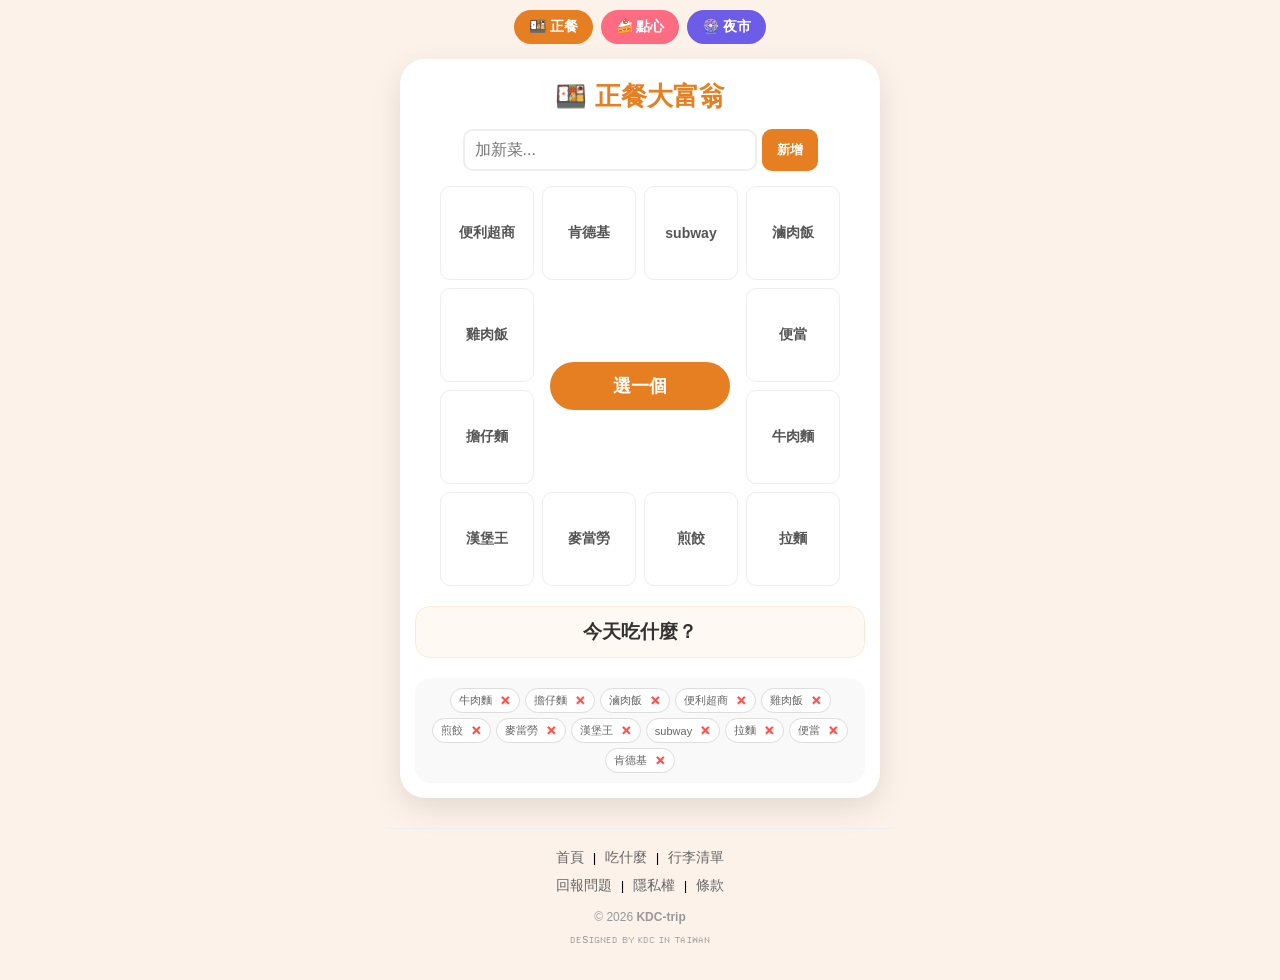
<file: index.html>
<!DOCTYPE html>
<html lang="zh-TW">
<head>
    <meta charset="UTF-8">
    <meta name="google-site-verification" content="SaUo4prDs1i9b4nH0MQn5nuv8mFdC-vCQ-PpF-QUgE0" />
    <meta name="viewport" content="width=device-width, initial-scale=1.0, maximum-scale=1.0, user-scalable=no">
    <title>今天吃什麼？隨機美食決定器 | 跟著小K去散步</title>
    <style>
        :root { --active-color: #e67e22; }
        .theme-meal { --active-color: #e67e22; background-color: #fdf2e9; }
        .theme-snack { --active-color: #ff6b81; background-color: #fff0f3; }
        .theme-night { --active-color: #6c5ce7; background-color: #f3f0ff; }
        body { display: flex; flex-direction: column; align-items: center; min-height: 100vh; margin: 0; font-family: sans-serif; padding: 10px; transition: 0.3s; box-sizing: border-box; }
        .nav { display: flex; flex-wrap: wrap; justify-content: center; gap: 8px; margin-bottom: 15px; width: 100%; }
        .nav button { padding: 8px 15px; border-radius: 20px; border: none; color: white; font-weight: bold; cursor: pointer; font-size: 14px; }
        .container { text-align: center; background: white; padding: 15px; border-radius: 25px; box-shadow: 0 10px 30px rgba(0,0,0,0.1); width: 100%; max-width: 480px; box-sizing: border-box; }
        h1 { color: var(--active-color); margin: 5px 0 15px; font-size: 1.6rem; }
        .controls { display: flex; justify-content: center; gap: 5px; margin-bottom: 15px; }
        input { padding: 10px; border: 2px solid #eee; border-radius: 10px; width: 60%; font-size: 16px; outline: none; }
        .add-btn { background-color: var(--active-color); color: white; border: none; padding: 10px 15px; border-radius: 10px; font-weight: bold; cursor: pointer; }
        .game-view { width: 100%; aspect-ratio: 1/1; max-width: 400px; margin: 0 auto; position: relative; display: flex; align-items: center; justify-content: center; }
        .board-grid { display: grid; gap: 8px; width: 100%; height: 100%; }
        .cell { background: white; border: 1px solid #eee; border-radius: 10px; display: flex; align-items: center; justify-content: center; font-weight: bold; font-size: clamp(10px, 3.2vw, 14px); color: #555; text-align: center; padding: 2px; }
        .cell.active { background-color: #ffeb3b !important; border-color: var(--active-color) !important; color: var(--active-color) !important; transform: scale(1.05); z-index: 10; }
        .center-btn-area { position: absolute; top: 50%; left: 50%; transform: translate(-50%, -50%); z-index: 20; width: 45%; }
        .main-btn { width: 100%; padding: 12px 0; border-radius: 50px; border: none; background: var(--active-color); color: white; font-weight: bold; cursor: pointer; font-size: 1.1rem; }
        .slot-window { width: 100%; height: 80px; background: white; border-radius: 10px; display: flex; align-items: center; justify-content: center; font-size: 1.2rem; font-weight: bold; color: #6c5ce7; text-align: center; }
        .slot-machine { background: #2d3436; border: 6px solid #636e72; border-radius: 20px; padding: 15px; width: 75%; }
        .lever-base { width: 18px; height: 110px; background: #333; border-radius: 8px; position: relative; cursor: pointer; }
        .lever-arm { width: 8px; height: 60px; background: #888; position: absolute; top: 5px; left: 50%; transform: translateX(-50%); transition: 0.3s; border-radius: 4px; }
        .lever-knob { width: 34px; height: 34px; background: radial-gradient(circle at 30% 30%, #ff4d4d, #b30000); border-radius: 50%; position: absolute; top: -22px; left: 50%; transform: translateX(-50%); }
        .lever-arm.pulling { top: 45px; height: 35px; }
        #result-text { font-size: 1.2rem; font-weight: bold; margin: 20px 0; min-height: 50px; color: #333; display: flex; align-items: center; justify-content: center; border-radius: 15px; background: #fef9f3; border: 1px solid #faebd7; }
        .food-pool { margin-top: 15px; padding: 10px; background: #f9f9f9; border-radius: 15px; width: 100%; box-sizing: border-box; }
        .pool-list { display: flex; flex-wrap: wrap; justify-content: center; gap: 5px; }
        .pool-item { background: white; border: 1px solid #ddd; padding: 4px 8px; border-radius: 15px; font-size: 11px; color: #666; display: flex; align-items: center; gap: 5px; }
        .pool-item b { color: #ff4d4d; cursor: pointer; padding-left: 3px; }
        
        footer { margin-top: 30px; padding: 20px 10px; text-align: center; border-top: 1px solid #eee; width: 100%; max-width: 480px; }
        .footer-links { margin-bottom: 12px; font-size: 0.85rem; display: flex; flex-wrap: wrap; justify-content: center; }
        .footer-links a { color: #666; text-decoration: none; margin: 0 5px; }
        .footer-copy { color: #999; font-size: 0.75rem; line-height: 1.8; }
    </style>
</head>
<body class="theme-meal">
    <div class="nav">
        <button style="background: #e67e22;" onclick="switchMode('meal')">🍱 正餐</button>
        <button style="background: #ff6b81;" onclick="switchMode('snack')">🍰 點心</button>
        <button style="background: #6c5ce7;" onclick="switchMode('night')">🎡 夜市</button>
    </div>

    <div class="container">
        <h1 id="title">🍱 正餐大富翁</h1>
        <div class="controls">
            <input type="text" id="foodInput" placeholder="加新菜..." onkeypress="if(event.key==='Enter') addFood()">
            <button class="add-btn" onclick="addFood()">新增</button>
        </div>
        <div class="game-view" id="gameView"></div>
        <div id="result-text">今天吃什麼？</div>
        <div class="food-pool">
            <div id="poolList" class="pool-list"></div>
        </div>
    </div>

    <footer>
        <div class="footer-links">
            <div style="width: 100%; margin-bottom: 10px;">
                <a href="index.html">首頁</a> |
                <a href="index.html">吃什麼</a> |
                <a href="travel-list.html">行李清單</a>
            </div>
            <div style="width: 100%;">
                <a href="report.html">回報問題</a> |
                <a href="privacy.html">隱私權</a> |
                <a href="terms.html">條款</a>
            </div>
        </div>
        <div class="footer-copy">
            © 2026 <b>KDC-trip</b><br>
            ᴅᴇsɪɢɴᴇᴅ ʙʏ ᴋᴅᴄ ɪɴ ᴛᴀɪᴡᴀɴ
        </div>
    </footer>

    <script>
        const defaultData = {
            meal: ["牛肉麵", "擔仔麵", "滷肉飯", "便利超商", "雞肉飯", "煎餃", "麥當勞", "漢堡王", "subway", "拉麵", "便當", "肯德基"],
            snack: ["雞蛋仔", "雞排", "地瓜球", "手搖飲", "可麗餅", "甜甜圈", "鬆餅", "豆花", "冰淇淋", "布丁", "泡芙"],
            night: ["臭豆腐", "蚵仔煎", "烤魷魚", "章魚燒", "骰子牛", "糖葫蘆", "滷味", "鹹酥雞", "胡椒餅"]
        };
        const fillers = ["下 1 格", "前 3 格", "再選一次"];
        let currentMode = 'meal', foods = [], gridContent = [], isRunning = false, currentIndex = 0;

        function shuffle(array) {
            for (let i = array.length - 1; i > 0; i--) {
                const j = Math.floor(Math.random() * (i + 1));
                [array[i], array[j]] = [array[j], array[i]];
            }
            return array;
        }

        function init() {
            const savedData = localStorage.getItem('kdc_food_data');
            if (savedData) {
                const parsed = JSON.parse(savedData);
                foods = parsed[currentMode] ? [...parsed[currentMode]] : [...defaultData[currentMode]];
            } else {
                foods = [...defaultData[currentMode]];
            }
            refresh();
        }

        function saveToLocal() {
            const savedData = localStorage.getItem('kdc_food_data');
            let dataObj = savedData ? JSON.parse(savedData) : { ...defaultData };
            dataObj[currentMode] = foods;
            localStorage.setItem('kdc_food_data', JSON.stringify(dataObj));
        }

        function switchMode(m) {
            if(isRunning) return;
            currentMode = m; 
            const savedData = localStorage.getItem('kdc_food_data');
            if (savedData) {
                const parsed = JSON.parse(savedData);
                foods = parsed[m] ? [...parsed[m]] : [...defaultData[m]];
            } else {
                foods = [...defaultData[m]];
            }
            document.body.className = `theme-${m}`;
            document.getElementById('title').innerText = m==='meal'?"🍱 正餐大富翁":m==='snack'?"🍰 點心驚喜盒":"🎡 夜市拉霸機";
            document.getElementById('result-text').innerText = "今天吃什麼？";
            refresh();
        }

        function refresh() {
            const v = document.getElementById("gameView"); v.innerHTML = "";
            if (currentMode === 'night') {
                v.innerHTML = `<div class="slot-container"><div class="slot-machine"><div class="slot-window" id="slotOut">? ? ?</div></div><div class="lever-base" onclick="pull()"><div class="lever-arm" id="lArm"><div class="lever-knob"></div></div></div></div>`;
            } else {
                const b = document.createElement('div'); b.className = "board-grid";
                let n = 4; while ((4*n-4) < foods.length) n++;
                b.style.gridTemplateColumns = `repeat(${n}, 1fr)`;
                
                gridContent = shuffle([...foods]);
                while (gridContent.length < (4*n-4)) {
                    gridContent.push(fillers[Math.floor(Math.random()*fillers.length)]);
                }
                gridContent = shuffle(gridContent); 

                const path = [];
                for(let i=0;i<n;i++) path.push({r:1,c:i+1});
                for(let i=2;i<n;i++) path.push({r:i,c:n});
                for(let i=n;i>=1;i--) path.push({r:n,c:i});
                for(let i=n-1;i>=2;i--) path.push({r:i,c:1});
                
                gridContent.forEach((t, i) => {
                    const d = document.createElement('div'); d.className = 'cell'+(fillers.includes(t)?' special':'');
                    d.id = `cell-${i}`; d.innerText = t; d.style.gridRow = path[i].r; d.style.gridColumn = path[i].c;
                    b.appendChild(d);
                });
                v.appendChild(b);
                const c = document.createElement('div'); c.className="center-btn-area";
                c.innerHTML=`<button class="main-btn" onclick="goGrid()">選一個</button>`;
                v.appendChild(c);
            }
            const p = document.getElementById("poolList"); p.innerHTML = "";
            foods.forEach((f, i) => { const s = document.createElement("span"); s.className="pool-item"; s.innerHTML=`${f} <b onclick="del(${i})">✕</b>`; p.appendChild(s); });
        }

        function addFood() { 
            const i = document.getElementById("foodInput"); 
            if(i.value.trim()){ 
                foods.push(i.value.trim()); 
                i.value = ""; 
                saveToLocal();
                refresh(); 
            } 
        }

        function del(idx) { 
            foods.splice(idx, 1); 
            saveToLocal();
            refresh(); 
        }

        function displayFinalResult(name) {
            const res = document.getElementById('result-text');
            if (fillers.includes(name)) {
                res.innerHTML = `命運安排：<span style="color:#e74c3c; margin-left:10px;">${name}</span>`;
            } else {
                res.innerHTML = `今天就吃：<b style="color:var(--active-color); font-size: 1.6rem; margin-left: 10px;">${name}</b>`;
            }
        }

        function goGrid() {
            if(isRunning || foods.length === 0) return;
            isRunning = true;
            document.getElementById('result-text').innerText = "命運轉動中...";
            
            let minSteps = gridContent.length * 2;
            let steps = minSteps + Math.floor(Math.random() * 20) + 5; 
            let count = 0;
            
            const timer = setInterval(() => {
                document.querySelectorAll('.cell').forEach(c => c.classList.remove('active'));
                currentIndex = (currentIndex + 1) % gridContent.length;
                const activeCell = document.getElementById(`cell-${currentIndex}`);
                if(activeCell) activeCell.classList.add('active');
                count++;
                
                if(count >= steps) {
                    clearInterval(timer);
                    isRunning = false;
                    displayFinalResult(gridContent[currentIndex]);
                }
            }, 100);
        }

        function pull() {
            if(isRunning || foods.length === 0) return;
            isRunning = true;
            const arm = document.getElementById('lArm'), out = document.getElementById('slotOut');
            arm.classList.add('pulling');
            setTimeout(() => arm.classList.remove('pulling'), 300);
            
            let count = 0;
            let totalSpins = 20 + Math.floor(Math.random() * 15); 
            
            const timer = setInterval(() => {
                out.innerText = foods[Math.floor(Math.random()*foods.length)];
                count++;
                if(count > totalSpins) {
                    clearInterval(timer);
                    isRunning = false;
                    displayFinalResult(out.innerText);
                }
            }, 80);
        }

        init();
    </script>
</body>
</html>
</file>
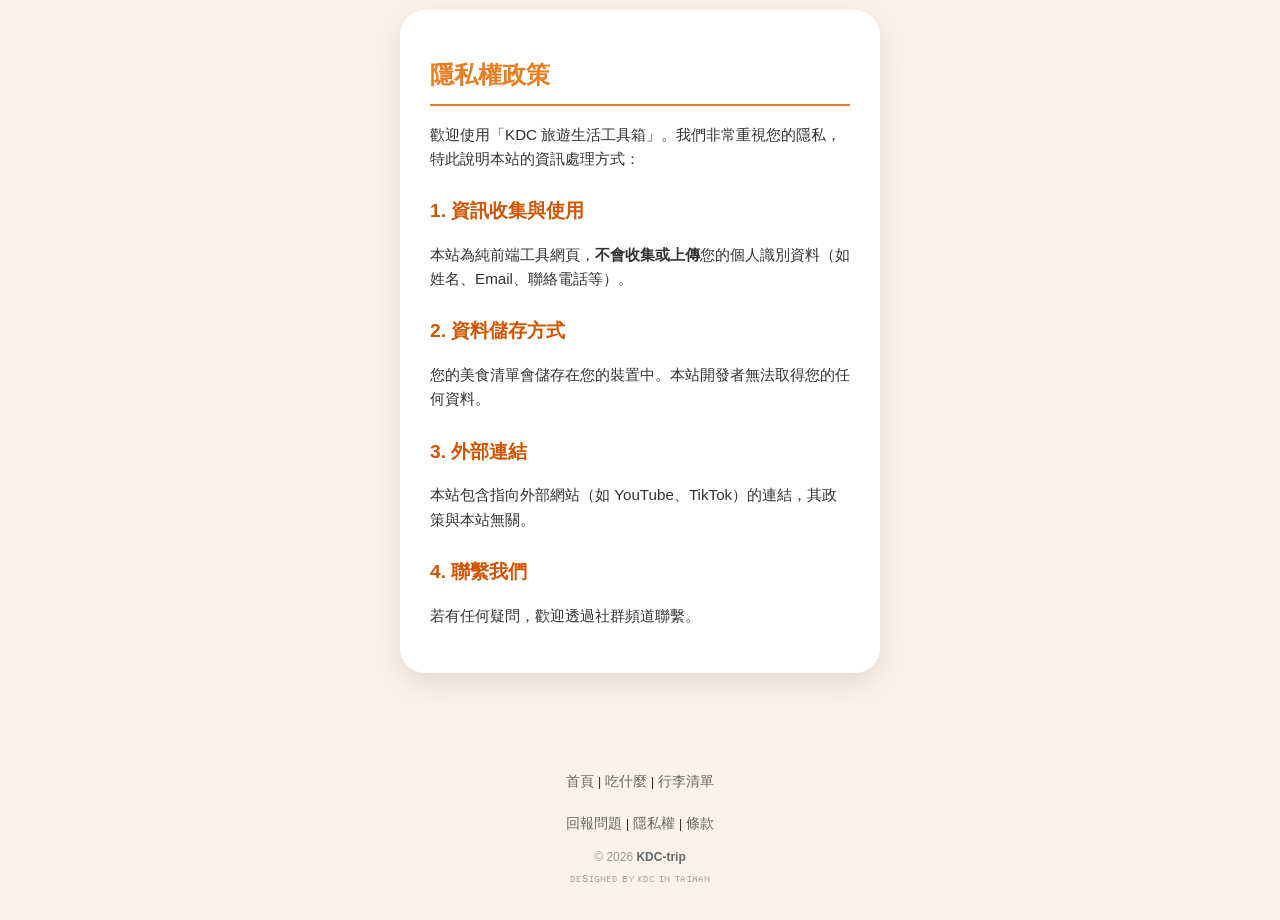
<file: privacy.html>
<!DOCTYPE html>
<html lang="zh-TW">
<head>
    <meta charset="UTF-8">
    <meta name="viewport" content="width=device-width, initial-scale=1.0">
    <title>隱私權政策 | KDC 旅遊生活工具箱</title>
    <style>
        :root { --active-color: #e67e22; }
        body { font-family: sans-serif; line-height: 1.6; color: #333; margin: 0; padding: 10px; background: #fdf2e9; display: flex; flex-direction: column; align-items: center; min-height: 100vh; }
        .container { background: white; padding: 30px; border-radius: 25px; box-shadow: 0 10px 30px rgba(0,0,0,0.1); width: 100%; max-width: 480px; box-sizing: border-box; }
        h1 { color: var(--active-color); border-bottom: 2px solid var(--active-color); padding-bottom: 10px; font-size: 1.5rem; }
        h2 { color: #d35400; margin-top: 25px; font-size: 1.2rem; }
        p { margin-bottom: 15px; font-size: 0.95rem; }

        /* 🏁 統一頁腳樣式 */
        footer { margin-top: auto; padding: 30px 10px 20px; text-align: center; width: 100%; max-width: 480px; }
        .footer-links { margin-bottom: 12px; display: flex; flex-wrap: wrap; justify-content: center; gap: 10px; font-size: 0.85rem; }
        .footer-links a { color: #666; text-decoration: none; transition: 0.2s; }
        .footer-links a:hover { color: var(--active-color); }
        .footer-copy { color: #999; font-size: 0.75rem; line-height: 1.8; }
        .footer-copy b { color: #666; }
    </style>
</head>
<body>
    <div class="container">
        <h1>隱私權政策</h1>
        <p>歡迎使用「KDC 旅遊生活工具箱」。我們非常重視您的隱私，特此說明本站的資訊處理方式：</p>

        <h2>1. 資訊收集與使用</h2>
        <p>本站為純前端工具網頁，<b>不會收集或上傳</b>您的個人識別資料（如姓名、Email、聯絡電話等）。</p>

        <h2>2. 資料儲存方式</h2>
        <p>您的美食清單會儲存在您的裝置中。本站開發者無法取得您的任何資料。</p>

        <h2>3. 外部連結</h2>
        <p>本站包含指向外部網站（如 YouTube、TikTok）的連結，其政策與本站無關。</p>

        <h2>4. 聯繫我們</h2>
        <p>若有任何疑問，歡迎透過社群頻道聯繫。</p>
    </div>


    <footer>
        <div class="footer-links">
            <!-- 第一行：核心功能 -->
            <div style="width: 100%; margin-bottom: 10px;">
                <a href="index.html">首頁</a> |
                <a href="index.html">吃什麼</a> |
                <a href="travel-list.html">行李清單</a>
            </div>
            <!-- 第二行：資訊回報 -->
            <div style="width: 100%;">
                <a href="report.html">回報問題</a> |
                <a href="privacy.html">隱私權</a> |
                <a href="terms.html">條款</a>
            </div>
        </div>
        <div class="footer-copy">
            © 2026 <b>KDC-trip</b><br>
            ᴅᴇsɪɢɴᴇᴅ ʙʏ ᴋᴅᴄ ɪɴ ᴛᴀɪᴡᴀɴ
        </div>
    </footer>

</body>
</html>
</file>
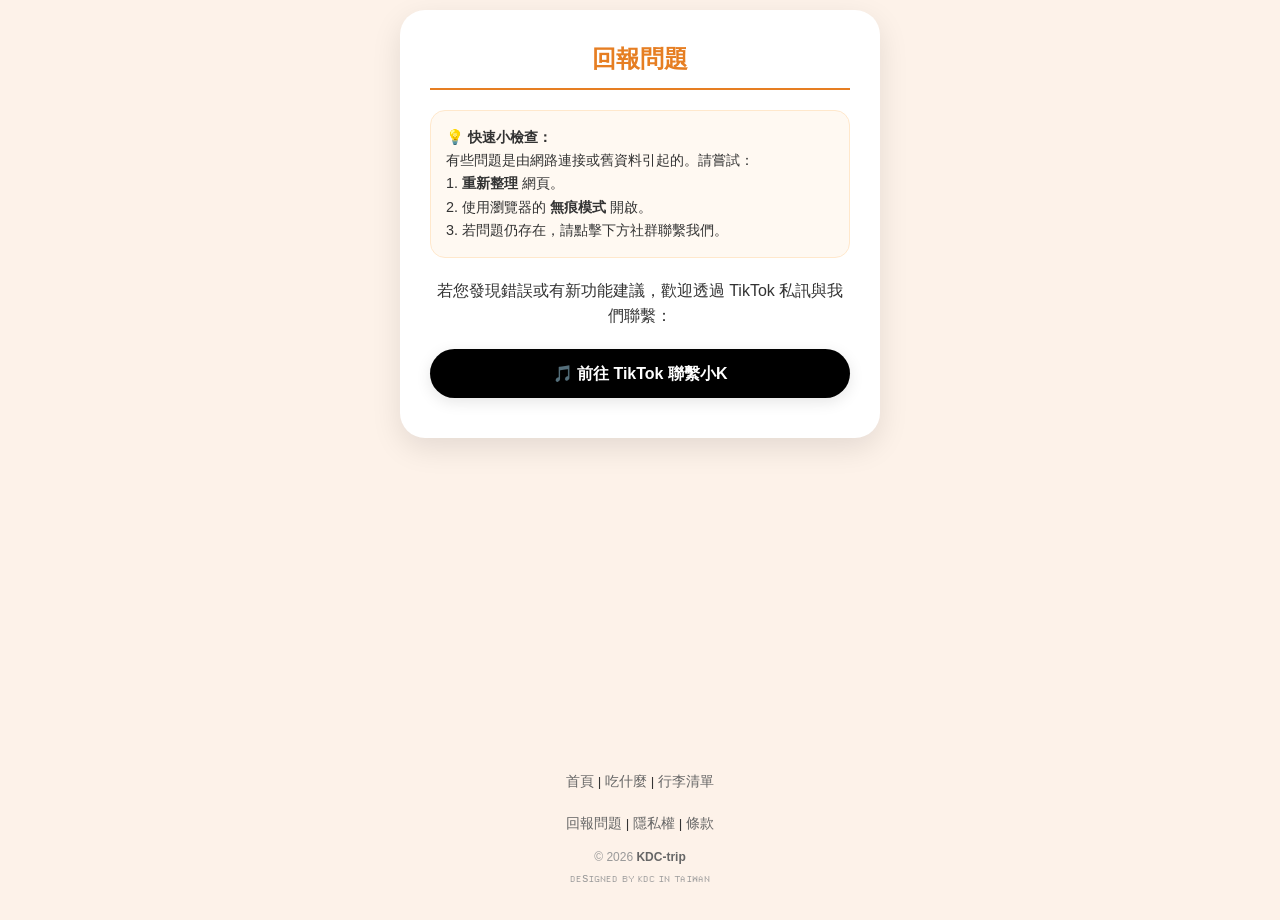
<file: report.html>
<!DOCTYPE html>
<html lang="zh-TW">
<head>
    <meta charset="UTF-8">
    <meta name="viewport" content="width=device-width, initial-scale=1.0">
    <title>回報問題 | KDC 旅遊生活工具箱</title>
    <style>
        :root { --active-color: #e67e22; }
        body { font-family: sans-serif; line-height: 1.6; color: #333; margin: 0; padding: 10px; background: #fdf2e9; display: flex; flex-direction: column; align-items: center; min-height: 100vh; }
        .container { background: white; padding: 30px; border-radius: 25px; box-shadow: 0 10px 30px rgba(0,0,0,0.1); width: 100%; max-width: 480px; box-sizing: border-box; text-align: center; }
        h1 { color: var(--active-color); border-bottom: 2px solid var(--active-color); padding-bottom: 10px; font-size: 1.5rem; margin-top: 0; }
        .tips { background: #fff9f2; padding: 15px; border-radius: 15px; border: 1px solid #ffe8cc; margin: 20px 0; text-align: left; font-size: 0.9rem; }
        .btn-social { display: block; margin: 20px 0 10px; padding: 12px; border-radius: 50px; text-decoration: none; font-weight: bold; color: white; transition: 0.3s; box-shadow: 0 4px 15px rgba(0,0,0,0.1); }
        .tt-btn { background: #000000; }
        .btn-social:active { transform: scale(0.95); }
        
        footer { margin-top: auto; padding: 30px 10px 20px; text-align: center; width: 100%; max-width: 480px; }
        .footer-links { margin-bottom: 12px; display: flex; flex-wrap: wrap; justify-content: center; gap: 10px; font-size: 0.85rem; }
        .footer-links a { color: #666; text-decoration: none; }
        .footer-copy { color: #999; font-size: 0.75rem; line-height: 1.8; }
        .footer-copy b { color: #666; }
    </style>
</head>
<body>
    <div class="container">
        <h1>回報問題</h1>
        
        <div class="tips">
            <b>💡 快速小檢查：</b><br>
            有些問題是由網路連接或舊資料引起的。請嘗試：<br>
            1. <b>重新整理</b> 網頁。<br>
            2. 使用瀏覽器的 <b>無痕模式</b> 開啟。<br>
            3. 若問題仍存在，請點擊下方社群聯繫我們。
        </div>

        <p>若您發現錯誤或有新功能建議，歡迎透過 TikTok 私訊與我們聯繫：</p>
      
        <a href="https://www.tiktok.com/@dc_trip777?_r=1&_t=ZS-95XEBv7QKhR" class="btn-social tt-btn" target="_blank">
            🎵 前往 TikTok 聯繫小K
        </a>
    </div>


    <footer>
        <div class="footer-links">
            <!-- 第一行：核心功能 -->
            <div style="width: 100%; margin-bottom: 10px;">
                <a href="index.html">首頁</a> |
                <a href="index.html">吃什麼</a> |
                <a href="travel-list.html">行李清單</a>
            </div>
            <!-- 第二行：資訊回報 -->
            <div style="width: 100%;">
                <a href="report.html">回報問題</a> |
                <a href="privacy.html">隱私權</a> |
                <a href="terms.html">條款</a>
            </div>
        </div>
        <div class="footer-copy">
            © 2026 <b>KDC-trip</b><br>
            ᴅᴇsɪɢɴᴇᴅ ʙʏ ᴋᴅᴄ ɪɴ ᴛᴀɪᴡᴀɴ
        </div>
    </footer>

</body>
</html>
</file>
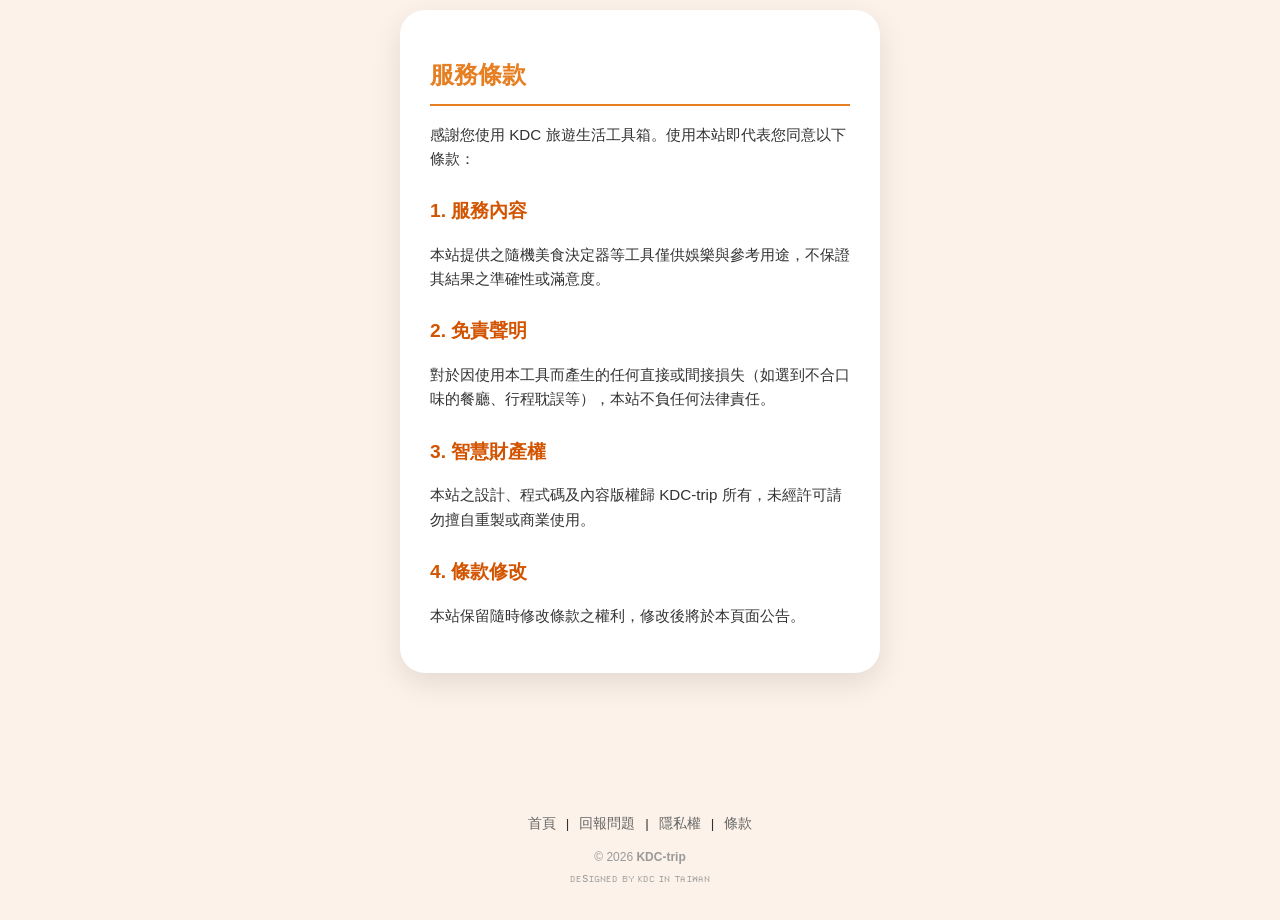
<file: terms.html>
<!DOCTYPE html>
<html lang="zh-TW">
<head>
    <meta charset="UTF-8">
    <meta name="viewport" content="width=device-width, initial-scale=1.0">
    <title>服務條款 | KDC 旅遊生活工具箱</title>
    <style>
        :root { --active-color: #e67e22; }
        body { font-family: sans-serif; line-height: 1.6; color: #333; margin: 0; padding: 10px; background: #fdf2e9; display: flex; flex-direction: column; align-items: center; min-height: 100vh; }
        .container { background: white; padding: 30px; border-radius: 25px; box-shadow: 0 10px 30px rgba(0,0,0,0.1); width: 100%; max-width: 480px; box-sizing: border-box; }
        h1 { color: var(--active-color); border-bottom: 2px solid var(--active-color); padding-bottom: 10px; font-size: 1.5rem; }
        h2 { color: #d35400; margin-top: 25px; font-size: 1.2rem; }
        p { margin-bottom: 15px; font-size: 0.95rem; }

        footer { margin-top: auto; padding: 30px 10px 20px; text-align: center; width: 100%; max-width: 480px; }
        .footer-links { margin-bottom: 12px; display: flex; flex-wrap: wrap; justify-content: center; gap: 10px; font-size: 0.85rem; }
        .footer-links a { color: #666; text-decoration: none; }
        .footer-copy { color: #999; font-size: 0.75rem; line-height: 1.8; }
    </style>
</head>
<body>
    <div class="container">
        <h1>服務條款</h1>
        <p>感謝您使用 KDC 旅遊生活工具箱。使用本站即代表您同意以下條款：</p>

        <h2>1. 服務內容</h2>
        <p>本站提供之隨機美食決定器等工具僅供娛樂與參考用途，不保證其結果之準確性或滿意度。</p>

        <h2>2. 免責聲明</h2>
        <p>對於因使用本工具而產生的任何直接或間接損失（如選到不合口味的餐廳、行程耽誤等），本站不負任何法律責任。</p>

        <h2>3. 智慧財產權</h2>
        <p>本站之設計、程式碼及內容版權歸 KDC-trip 所有，未經許可請勿擅自重製或商業使用。</p>

        <h2>4. 條款修改</h2>
        <p>本站保留隨時修改條款之權利，修改後將於本頁面公告。</p>
    </div>

    <footer>
        <div class="footer-links">
            <a href="index.html">首頁</a> |
            <a href="report.html">回報問題</a> |
            <a href="privacy.html">隱私權</a> |
            <a href="terms.html">條款</a>
        </div>
        <div class="footer-copy">
            © 2026 <b>KDC-trip</b><br>
            ᴅᴇsɪɢɴᴇᴅ ʙʏ ᴋᴅᴄ ɪɴ ᴛᴀɪᴡᴀɴ
        </div>
    </footer>
</body>
</html>
</file>
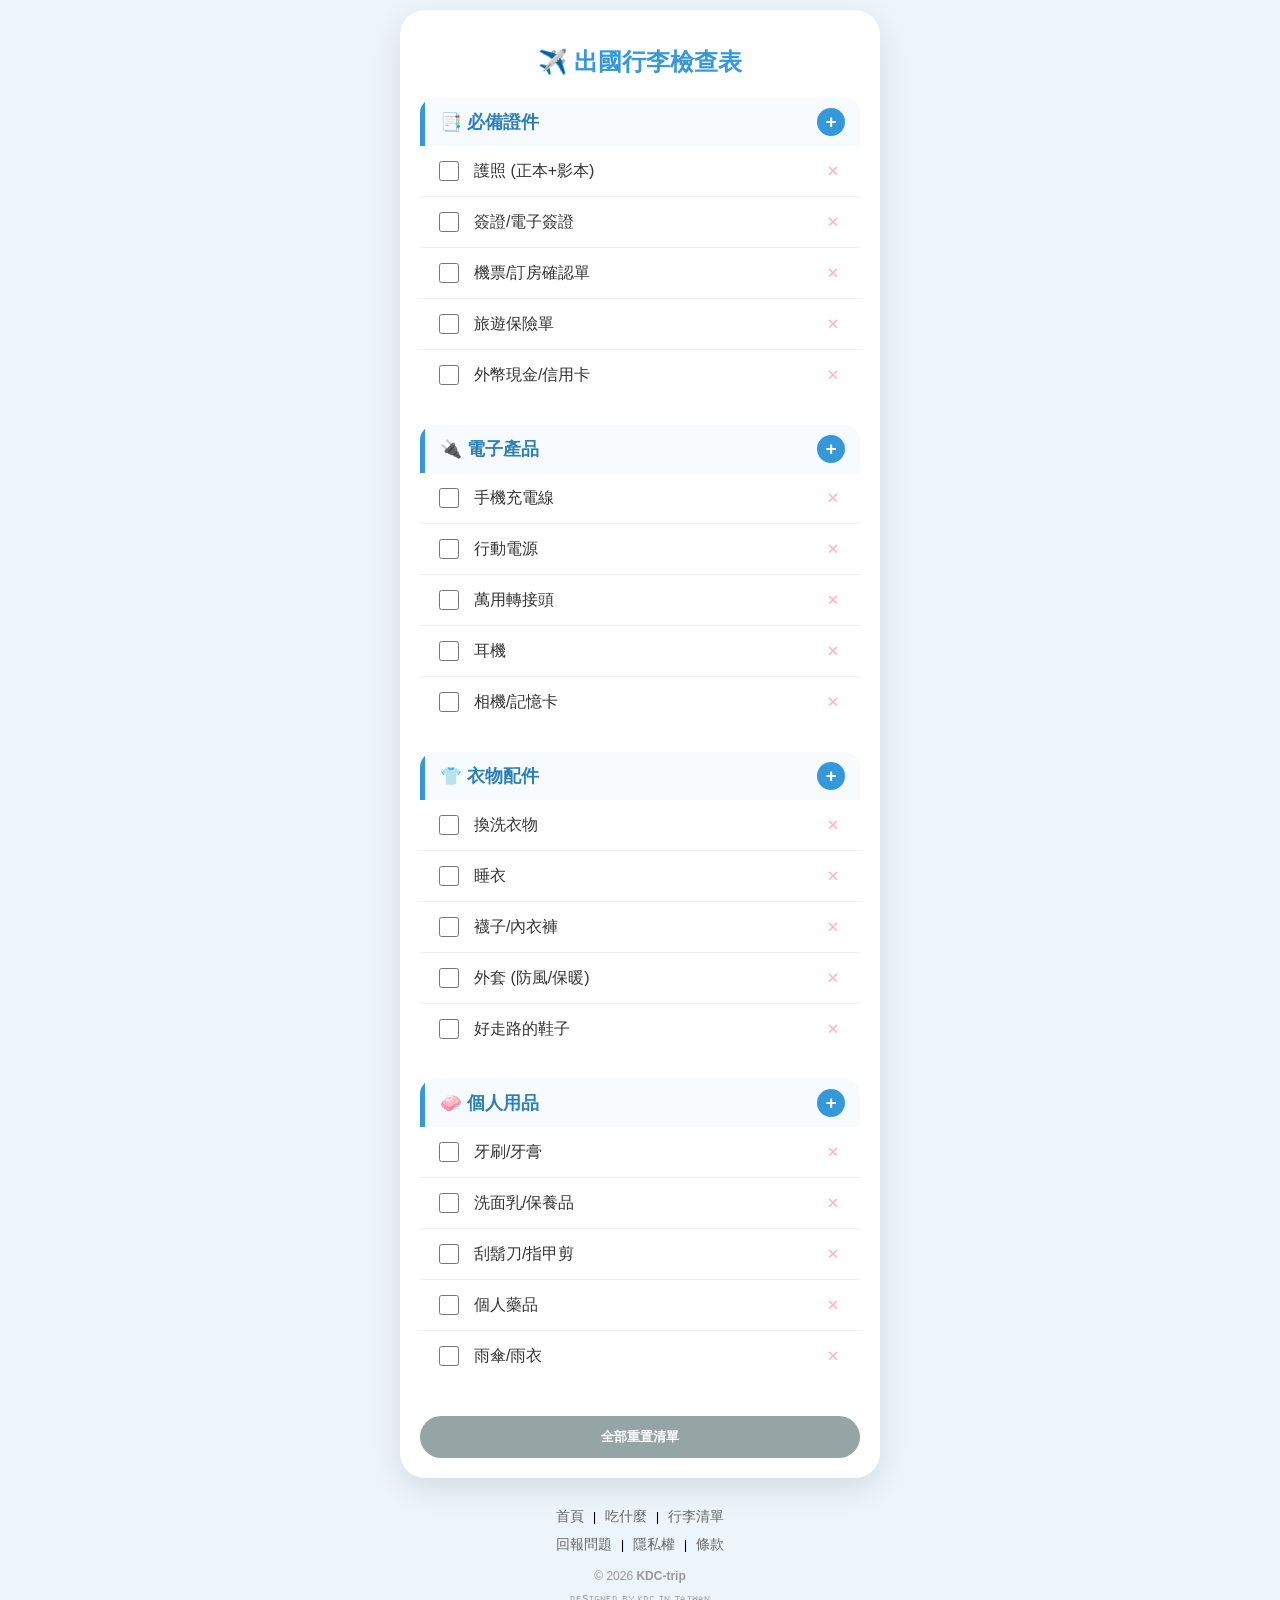
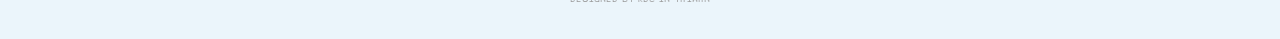
<file: travel-list.html>
<!DOCTYPE html>
<html lang="zh-TW">
<head>
    <meta charset="UTF-8">
    <meta name="viewport" content="width=device-width, initial-scale=1.0, maximum-scale=1.0, user-scalable=no">
    <title>出國行李清單 | KDC 旅遊生活工具箱</title>
    <style>
        :root { --active-color: #3498db; --bg-color: #ebf5fb; }
        body { font-family: sans-serif; background: var(--bg-color); margin: 0; padding: 10px; display: flex; flex-direction: column; align-items: center; min-height: 100vh; box-sizing: border-box; }
        
        .container { width: 100%; max-width: 480px; background: white; padding: 20px; border-radius: 25px; box-shadow: 0 10px 30px rgba(0,0,0,0.1); box-sizing: border-box; }
        h1 { color: var(--active-color); text-align: center; margin-bottom: 20px; font-size: 1.5rem; }
        
        /* 分類樣式 */
        .category { margin-bottom: 25px; background: #fff; border-radius: 15px; overflow: hidden; }
        .cat-header { display: flex; justify-content: space-between; align-items: center; background: #f8fbfe; padding: 10px 15px; border-left: 5px solid var(--active-color); }
        .cat-title { font-weight: bold; color: #2980b9; font-size: 1.1rem; }
        
        /* 新增按鈕 */
        .add-item-btn { background: var(--active-color); color: white; border: none; width: 28px; height: 28px; border-radius: 50%; font-weight: bold; cursor: pointer; font-size: 1.2rem; line-height: 1; }

        .item-list { list-style: none; padding: 0; margin: 0; }
        .item { display: flex; align-items: center; padding: 12px 15px; border-bottom: 1px solid #f0f0f0; cursor: pointer; transition: 0.2s; position: relative; }
        .item:last-child { border-bottom: none; }
        .item input[type="checkbox"] { width: 20px; height: 20px; margin-right: 15px; cursor: pointer; }
        .item span { font-size: 1rem; color: #333; flex-grow: 1; }
        
        /* 刪除按鈕 */
        .del-btn { color: #ff7675; font-size: 0.8rem; padding: 5px; opacity: 0.5; cursor: pointer; }
        .del-btn:hover { opacity: 1; }

        /* 打勾狀態 */
        .item.checked span { color: #bdc3c7; text-decoration: line-through; }
        .item.checked { background: #fafafa; }

        .reset-btn { width: 100%; padding: 12px; background: #95a5a6; color: white; border: none; border-radius: 50px; font-weight: bold; cursor: pointer; margin-top: 10px; }

        /* 頁腳樣式 */
        footer { margin-top: auto; padding: 30px 10px 20px; text-align: center; width: 100%; max-width: 480px; }
        .footer-links { margin-bottom: 12px; font-size: 0.85rem; display: flex; flex-wrap: wrap; justify-content: center; }
        .footer-links a { color: #666; text-decoration: none; margin: 0 5px; }
        .footer-copy { color: #999; font-size: 0.75rem; line-height: 1.8; }
    </style>
</head>
<body>
    <div class="container">
        <h1>✈️ 出國行李檢查表</h1>
        
        <div id="list-content">
            <!-- JS 自動生成 -->
        </div>

        <button class="reset-btn" onclick="resetList()">全部重置清單</button>
    </div>

    <footer>
        <div class="footer-links">
            <div style="width: 100%; margin-bottom: 10px;">
                <a href="index.html">首頁</a> |
                <a href="index.html">吃什麼</a> |
                <a href="travel-list.html">行李清單</a>
            </div>
            <div style="width: 100%;">
                <a href="report.html">回報問題</a> |
                <a href="privacy.html">隱私權</a> |
                <a href="terms.html">條款</a>
            </div>
        </div>
        <div class="footer-copy">
            © 2026 <b>KDC-trip</b><br>
            ᴅᴇsɪɢɴᴇᴅ ʙʏ ᴋᴅᴄ ɪɴ ᴛᴀɪᴡᴀɴ
        </div>
    </footer>

    <script>
        // 初始預設清單
        const initialCategories = [
            { id: "cat1", name: "📑 必備證件", items: ["護照 (正本+影本)", "簽證/電子簽證", "機票/訂房確認單", "旅遊保險單", "外幣現金/信用卡"] },
            { id: "cat2", name: "🔌 電子產品", items: ["手機充電線", "行動電源", "萬用轉接頭", "耳機", "相機/記憶卡"] },
            { id: "cat3", name: "👕 衣物配件", items: ["換洗衣物", "睡衣", "襪子/內衣褲", "外套 (防風/保暖)", "好走路的鞋子"] },
            { id: "cat4", name: "🧼 個人用品", items: ["牙刷/牙膏", "洗面乳/保養品", "刮鬍刀/指甲剪", "個人藥品", "雨傘/雨衣"] }
        ];

        // 讀取進度與自定義清單
        let listData = JSON.parse(localStorage.getItem('kdc_travel_full_data')) || initialCategories;
        let userProgress = JSON.parse(localStorage.getItem('kdc_travel_progress')) || {};

        function render() {
            const container = document.getElementById('list-content');
            container.innerHTML = "";

            listData.forEach((group, gIdx) => {
                const catDiv = document.createElement('div');
                catDiv.className = 'category';
                
                catDiv.innerHTML = `
                    <div class="cat-header">
                        <div class="cat-title">${group.name}</div>
                        <button class="add-item-btn" onclick="addNewItem(${gIdx})">+</button>
                    </div>
                `;
                
                const ul = document.createElement('ul');
                ul.className = 'item-list';

                group.items.forEach((itemName, iIdx) => {
                    const isChecked = userProgress[itemName] ? 'checked' : '';
                    const li = document.createElement('li');
                    li.className = `item ${isChecked}`;
                    li.innerHTML = `
                        <input type="checkbox" ${isChecked ? 'checked' : ''} onclick="event.stopPropagation(); toggleItem('${itemName}')">
                        <span onclick="toggleItem('${itemName}')">${itemName}</span>
                        <div class="del-btn" onclick="event.stopPropagation(); deleteItem(${gIdx}, ${iIdx})">✕</div>
                    `;
                    ul.appendChild(li);
                });

                catDiv.appendChild(ul);
                container.appendChild(catDiv);
            });
        }

        function toggleItem(name) {
            userProgress[name] = !userProgress[name];
            localStorage.setItem('kdc_travel_progress', JSON.stringify(userProgress));
            render();
        }

        function addNewItem(gIdx) {
            const newItem = prompt("想要新增什麼物品？");
            if (newItem && newItem.trim() !== "") {
                listData[gIdx].items.push(newItem.trim());
                saveData();
                render();
            }
        }

        function deleteItem(gIdx, iIdx) {
            if(confirm("確定要刪除此項目嗎？")) {
                listData[gIdx].items.splice(iIdx, 1);
                saveData();
                render();
            }
        }

        function saveData() {
            localStorage.setItem('kdc_travel_full_data', JSON.stringify(listData));
        }

        function resetList() {
            if(confirm("確定要重置所有勾選狀態嗎？(不會刪除您新增的項目)")) {
                userProgress = {};
                localStorage.setItem('kdc_travel_progress', JSON.stringify(userProgress));
                render();
            }
        }

        render();
    </script>
</body>
</html>
</file>
